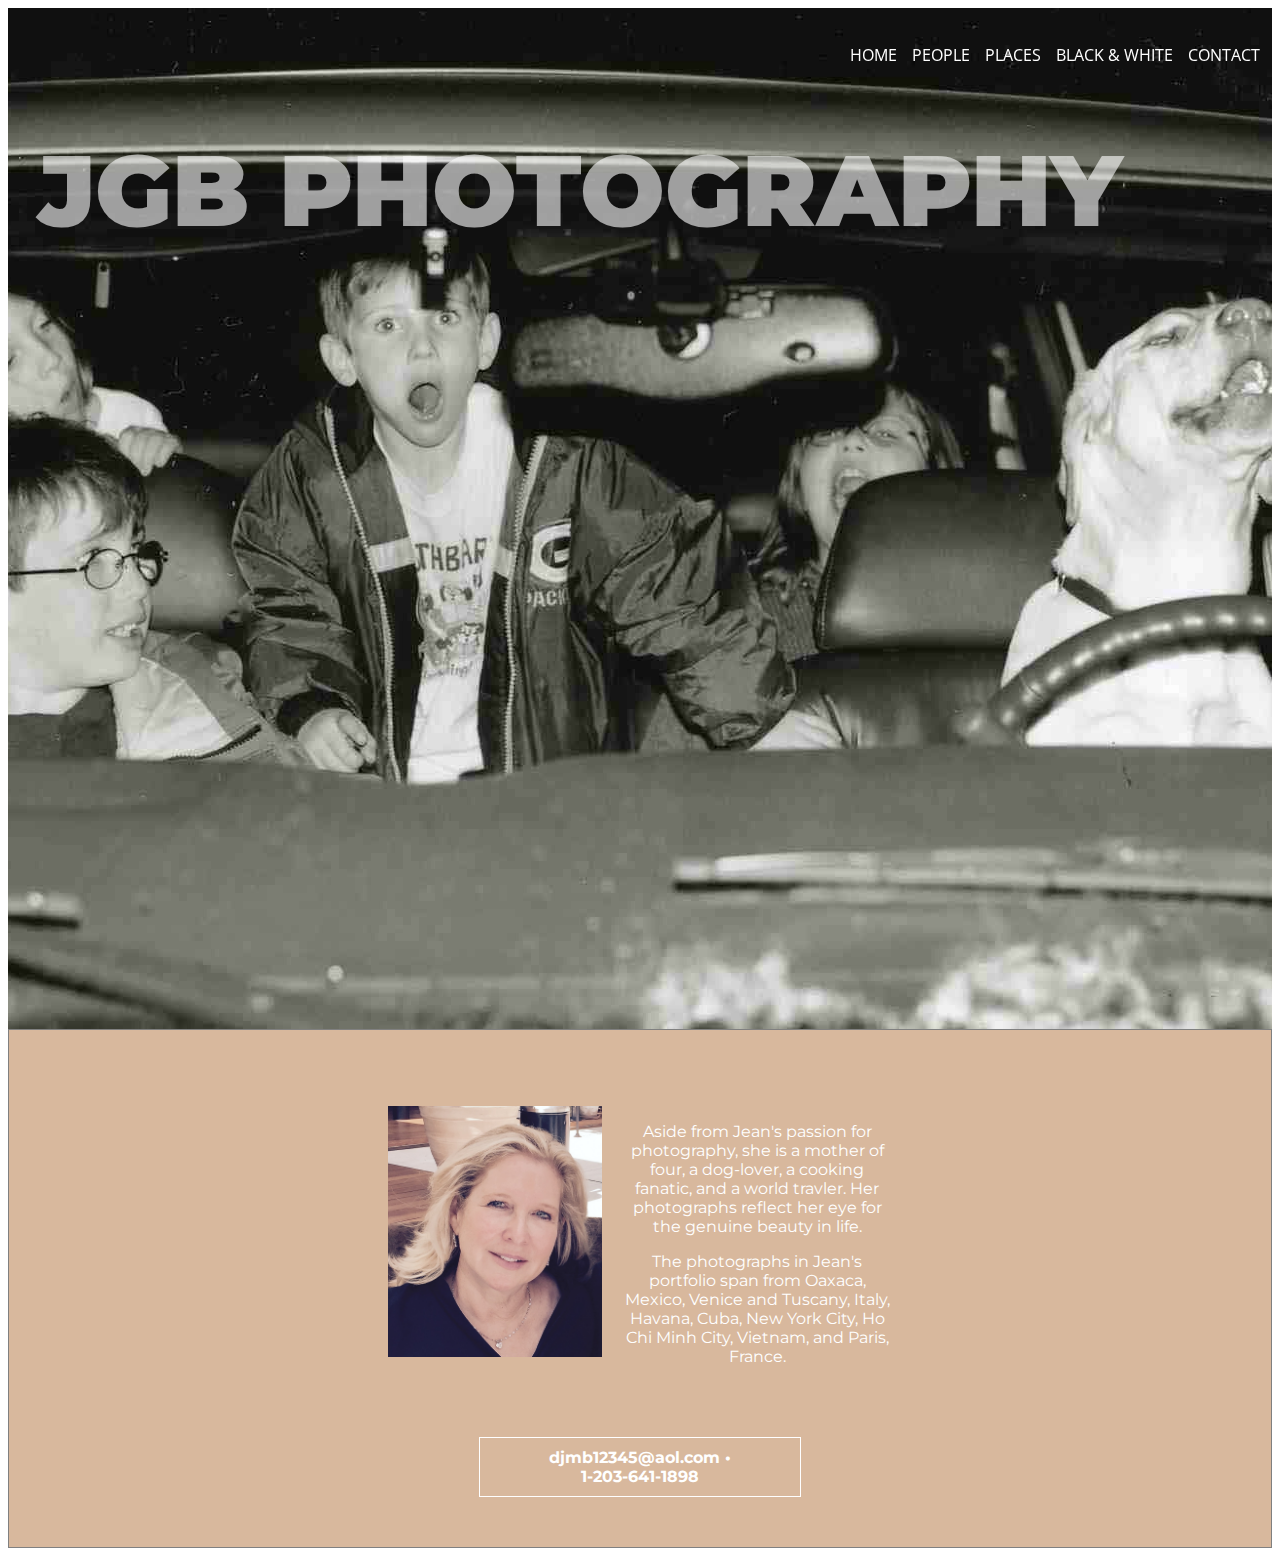
<file: index.html>
<!doctype html>
<html>
<head>
    <link rel="stylesheet" type="text/css" href="style.css" />
   <link href="https://fonts.googleapis.com/css?family=Montserrat" rel="stylesheet" />
    <link href="https://fonts.googleapis.com/css?family=Open+Sans" rel="stylesheet" /> 
    </head>
<body>
    
<div class="parent">
    
    <!--homepage nav bar-->
    <ul>
        <li> <a class="home" href="index.html">HOME</a></li>
        <li> <a class="home" href="people.html">PEOPLE</a></li>
        <li> <a class="home" href="places.html">PLACES</a></li>
        <li> <a class="home" href="blackandwhite.html">BLACK &amp; WHITE</a></li>
        <li> <a class="home" href="#contact">CONTACT</a></li>
    </ul>
    
    <div class="intro"> 
    <h1><strong>JGB PHOTOGRAPHY</strong></h1>
    </div>
</div>
    
<div class="background"> 
        
        <img class="portrait" src="favorites/portrait.JPG" />
    
    <div class="bio">
        <p>Aside from Jean's passion for photography, she is a mother of four, a dog-lover, a cooking fanatic, and a world travler. Her photographs reflect her eye for the genuine beauty in life.</p>
    
        <p>The photographs in Jean's portfolio span from Oaxaca, Mexico, Venice and Tuscany, Italy, Havana, Cuba, New York City, Ho Chi Minh City, Vietnam, and Paris, France.</p>
   </div>
    
    <!--email and phone number-->

        <p id="contact"><strong>djmb12345@aol.com &bull; 1&#8209;203&#8209;641&#8209;1898</strong></p>
    
    </div>
    </body>
</html>
</file>
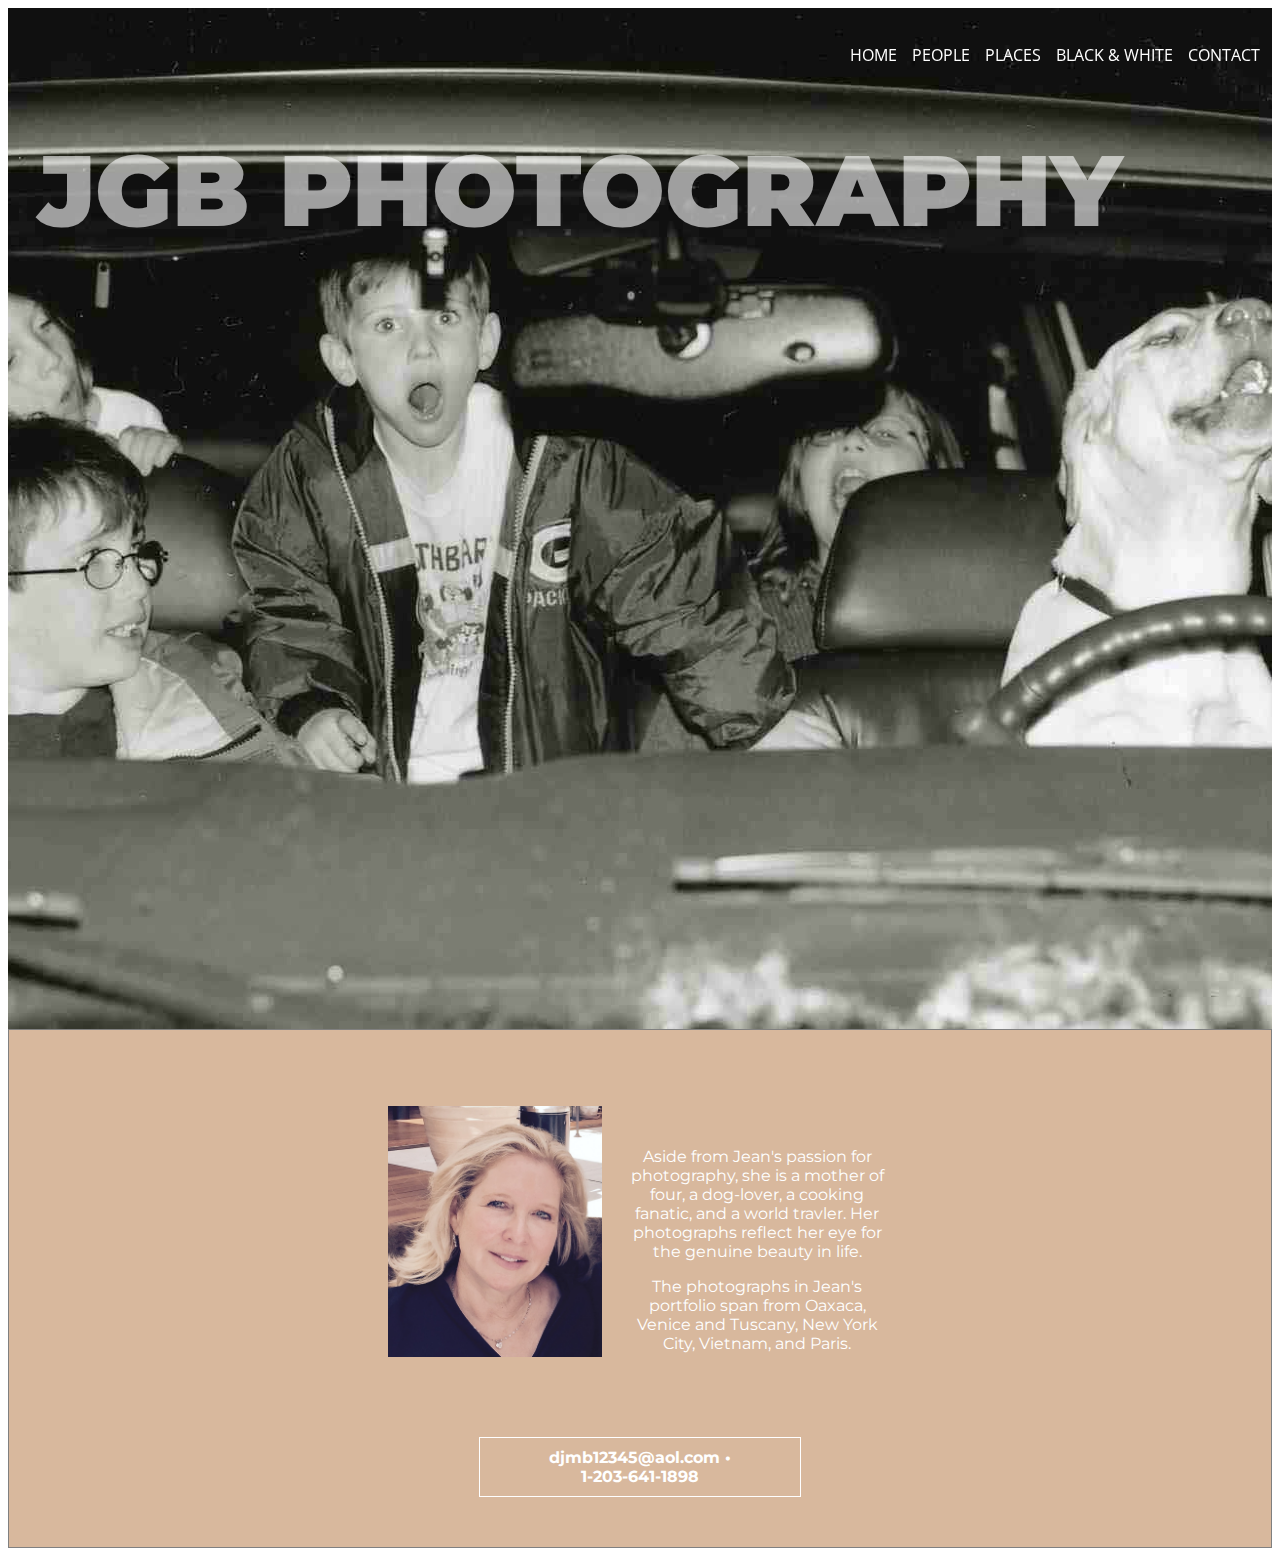
<file: webfolderfinal/index.html>
<!doctype html>
<html>
<head>
    <link rel="stylesheet" type="text/css" href="style.css" />
   <link href="https://fonts.googleapis.com/css?family=Montserrat" rel="stylesheet" />
    <link href="https://fonts.googleapis.com/css?family=Open+Sans" rel="stylesheet" /> 
    </head>
<body>
    
<div class="parent">
    
    <!--homepage nav bar-->
    <ul>
        <li> <a class="home" href="index.html">HOME</a></li>
        <li> <a class="home" href="people.html">PEOPLE</a></li>
        <li> <a class="home" href="places.html">PLACES</a></li>
        <li> <a class="home" href="blackandwhite.html">BLACK &amp; WHITE</a></li>
        <li> <a class="home" href="#contact">CONTACT</a></li>
    </ul>
    
    <div class="intro"> 
    <h1><strong>JGB PHOTOGRAPHY</strong></h1>
    </div>
</div>
    
<div class="background"> 
        
        <img class="portrait" src="favorites/portrait.JPG" />
    
    <div class="bio">
        <p>Aside from Jean's passion for photography, she is a mother of four, a dog-lover, a cooking fanatic, and a world travler. Her photographs reflect her eye for the genuine beauty in life.</p>
    
        <p>The photographs in Jean's portfolio span from Oaxaca, Venice and Tuscany, New York City, Vietnam, and Paris.</p>
   </div>
    
    <!--email and phone number-->

        <p id="contact"><strong>djmb12345@aol.com &bull; 1&#8209;203&#8209;641&#8209;1898</strong></p>
    
    </div>
    </body>
</html>
</file>
<file: style.css>
/*nav bar tabs*/
.pages, a {
    color: black;
    text-decoration: none;
}

/*nav bar index page*/
.home, a {
    color: white;
    text-decoration: none;
}

/*hero image*/
h1 {
    position: fixed;
    text-align: center;
    padding-left: 30px;
    font-size: 100px;
    font-family: 'Montserrat', sans-serif;
    padding-top: 0px;
    margin-top: 0px;
}

.parent {
    background-image: url(favorites/family.jpeg);
    background-repeat: no-repeat;
    background-position: center;
    background height: 100vh;
    padding-top: 20px;
    color: white;
    margin-bottom: 0px;
}

ul {
    display: flex;
    flex-direction: row;
    justify-content: flex-end;
    list-style-type: none;
    position: fixed;
    right: 0px;
    margin-right: 5px;
    z-index: 1;
}

li{
    font-family: 'Open Sans', sans-serif;
    margin-right: 15px;
}

img {
    display: block;
    margin: auto;
    margin-bottom: 15px;
}

img:hover {
    display: block;
    margin: auto;
    margin-bottom: 15px;
    opacity: .5;
}

.intro {
    padding-top: 8%;
    text-align: center;
    opacity: .6;
    height: 100vh;
    background-size: cover;
    padding-bottom: 0px;
    margin-bottom: 0px;
    }


/*background section*/

.background {
    border: 1px double grey;
    background-color: #d8b89d;
    color: white;
    margin-top: 0px;
    padding-top: 0px;
    padding-bottom: 50px;
}

.portrait {
    width: 17%;
    padding-top: 6%;
    float: left;
    padding-left: 30%;
    margin-right: 20px;
    margin-bottom: 80px;
}

.bio {
    padding-right: 30%;
    padding-top: 6%;
}

#contact {
    clear: left;
    padding: 10px;
    border: 1px solid white;
    width: 300px;
    text-align: center;
    margin: auto;
    
}

.jgb h1 {
    color: black;
    display: flex;
    font-size: 55px;
    padding-top: 40px;
    padding-left: 20px;
}

.content {
    padding-top: 7%;
}


h2, p {
    font-family: 'Montserrat', sans-serif;
    text-align: center;
}

h2 {
    opacity: .5;
    font-size: 25px;
    padding-top: 12px;
    padding-bottom: 30px;   
}


/*people page*/


.faces img {
    width: 50%;
    margin-bottom: 20px;
}


/* black and white page */


.bandw img {
    width: 50%;
    height: 50%;
}

/* places page */

.freedom img{
    height: 15%;
}

.scenery img {
    width: 60%;
}
</file>
<file: webfolderfinal/style.css>
/*nav bar tabs*/
.pages, a {
    color: black;
    text-decoration: none;
}

/*nav bar index page*/
.home, a {
    color: white;
    text-decoration: none;
}

/*hero image*/
h1 {
    position: fixed;
    text-align: center;
    padding-left: 30px;
    font-size: 100px;
    font-family: 'Montserrat', sans-serif;
    padding-top: 0px;
    margin-top: 0px;
}

.parent {
    background-image: url(favorites/family.jpeg);
    background-repeat: no-repeat;
    background-position: center;
    background height: 100vh;
    padding-top: 20px;
    color: white;
    margin-bottom: 0px;
}

ul {
    display: flex;
    flex-direction: row;
    justify-content: flex-end;
    list-style-type: none;
    position: fixed;
    right: 0px;
    margin-right: 5px;
    z-index: 1;
}

li{
    font-family: 'Open Sans', sans-serif;
    margin-right: 15px;
}

img {
    display: block;
    margin: auto;
    margin-bottom: 15px;
}


.intro {
    padding-top: 8%;
    text-align: center;
    opacity: .6;
    height: 100vh;
    background-size: cover;
    padding-bottom: 0px;
    margin-bottom: 0px;
    }


/*background section*/

.background {
    border: 1px double grey;
    background-color: #d8b89d;
    color: white;
    margin-top: 0px;
    padding-top: 0px;
    padding-bottom: 50px;
}

.portrait {
    width: 17%;
    padding-top: 6%;
    float: left;
    padding-left: 30%;
    margin-right: 20px;
    margin-bottom: 80px;
}

.bio {
    padding-right: 30%;
    padding-top: 8%;
}

#contact {
    clear: left;
    padding: 10px;
    border: 1px solid white;
    width: 300px;
    text-align: center;
    margin: auto;
    
}

.jgb h1 {
    color: black;
    display: flex;
    font-size: 55px;
    padding-top: 40px;
    padding-left: 20px;
}

.content {
    padding-top: 7%;
}


h2, p {
    font-family: 'Montserrat', sans-serif;
    text-align: center;
}

h2 {
    opacity: .5;
    font-size: 25px;
    padding-top: 12px;
    padding-bottom: 30px;   
}


/*people page*/


.faces img {
    width: 50%;
    margin-bottom: 20px;
}

/* black and white page */


.bandw img {
    width: 50%;
    height: 50%;
}

/* places page */

.freedom img{
    height: 15%;
}

.scenery img {
    width: 60%;
}
</file>
